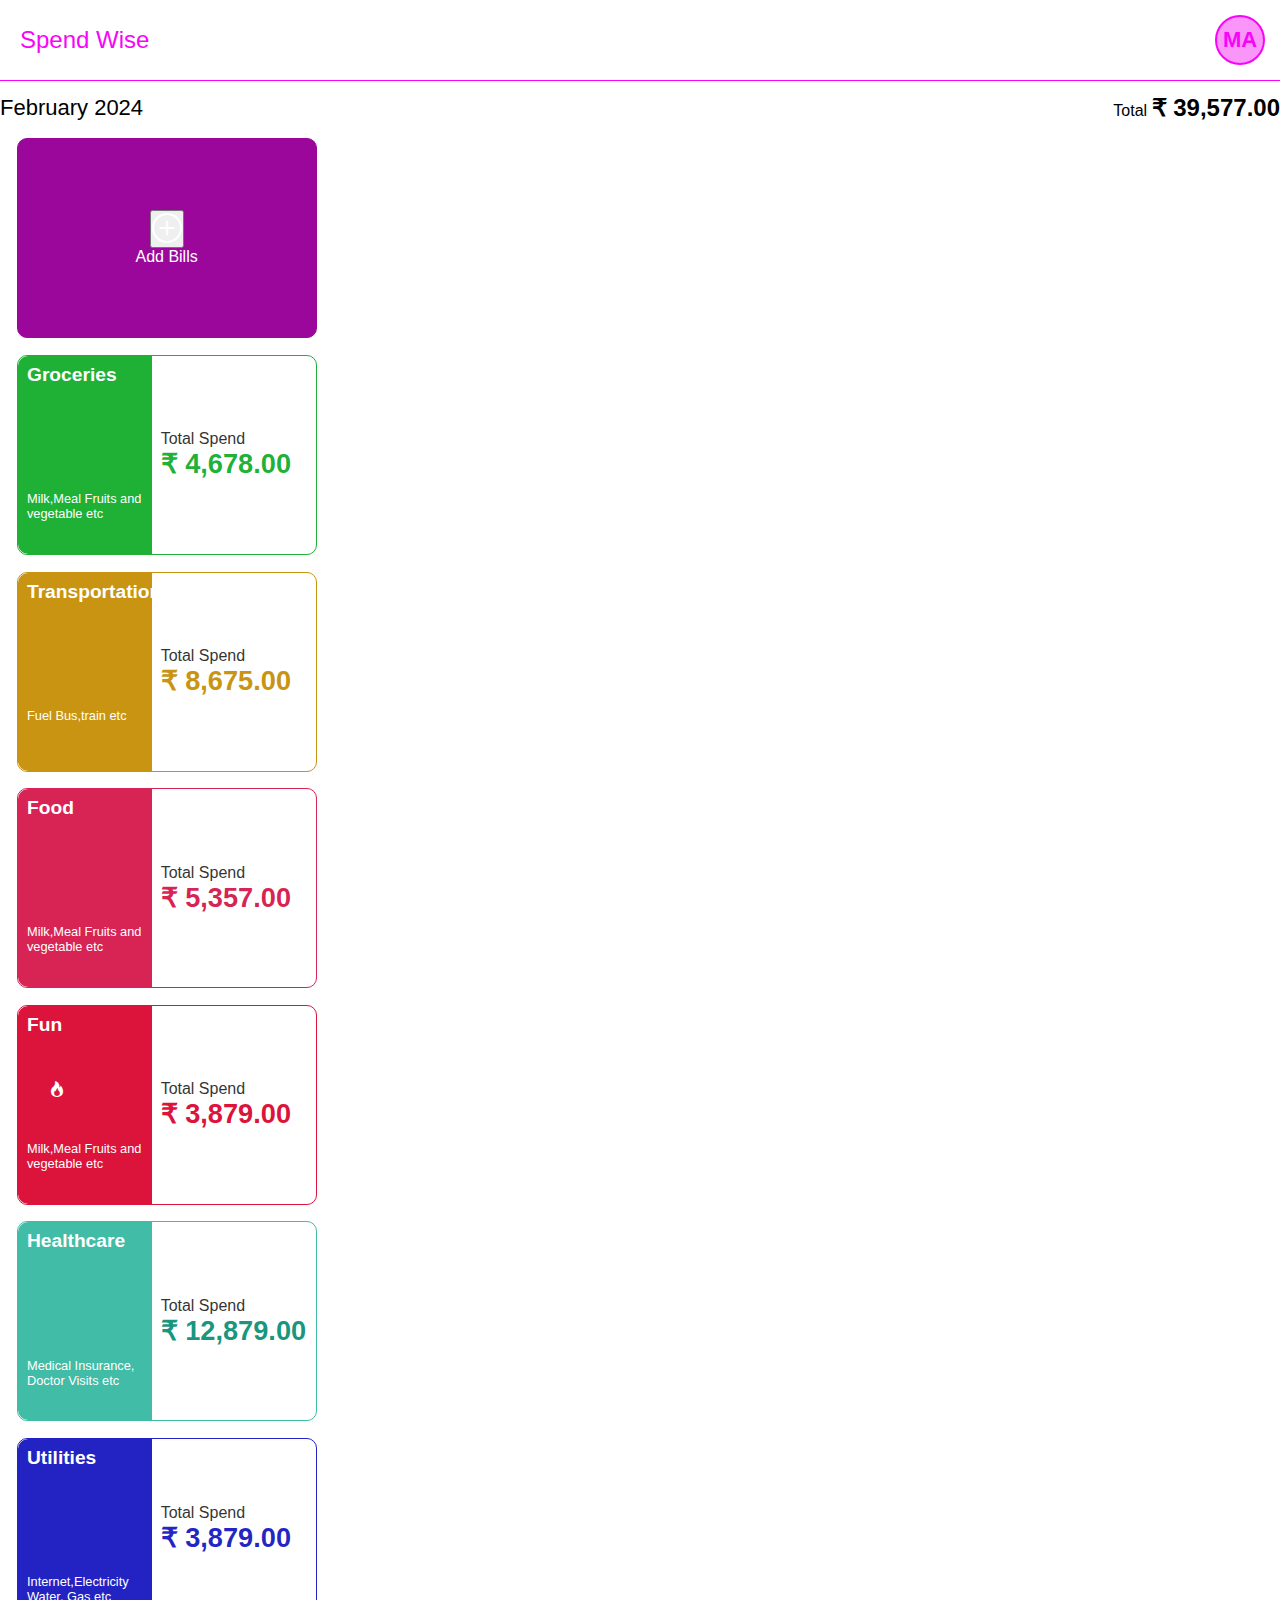
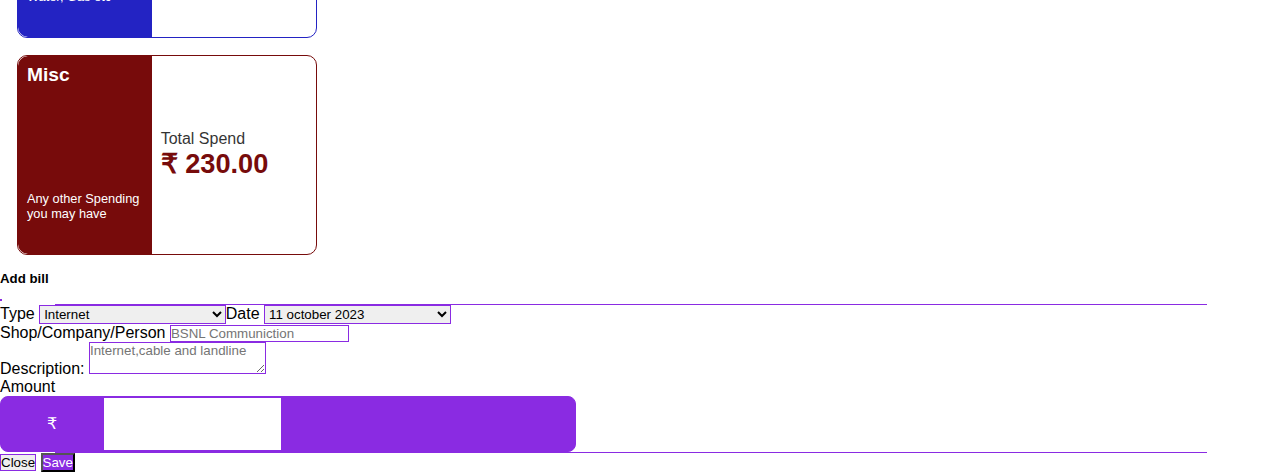
<file: FigmaToWeb/index.html>
<!DOCTYPE html>
<html lang="en">
<head>
    <meta charset="UTF-8">
    <meta name="viewport" content="width=device-width, initial-scale=1.0">
    <title>Document</title>
    <link href="https://cdn.jsdelivr.net/npm/bootstrap@5.0.2/dist/css/bootstrap.min.css" rel="stylesheet" integrity="sha384-EVSTQN3/azprG1Anm3QDgpJLIm9Nao0Yz1ztcQTwFspd3yD65VohhpuuCOmLASjC" crossorigin="anonymous">
    <link rel="stylesheet" href="https://cdnjs.cloudflare.com/ajax/libs/font-awesome/6.5.1/css/all.min.css" integrity="sha512-DTOQO9RWCH3ppGqcWaEA1BIZOC6xxalwEsw9c2QQeAIftl+Vegovlnee1c9QX4TctnWMn13TZye+giMm8e2LwA==" crossorigin="anonymous" referrerpolicy="no-referrer" />
    <link rel="stylesheet" href="style.css">
    <link rel="stylesheet" href="https://cdn.jsdelivr.net/npm/bootstrap-icons@1.11.3/font/bootstrap-icons.min.css">
    <script src="https://cdn.jsdelivr.net/npm/bootstrap@5.2.3/dist/js/bootstrap.bundle.min.js"></script>
</head>
<body>

      <!-- ---------code for navigation bar & calendar section------ -->
    <nav>
        <div class="container-fluid header">
            <div class="logoSection">
                <a href="#"><i class="fa-solid fa-sack-dollar"></i></a>
                <span> Spend Wise</span>
            </div>
            <div class="ma">
                <h3>MA</h3>
            </div>
        </div>

    </nav>

    <section>
        <div class="container">
            <div class="dateSection">
                <div class="calendar">
                    <span>February 2024</span>
                    <span><i class="fa-regular fa-calendar"></i></span>
                </div>
                <div class="total">
                    <span>Total</span>
                    <h2>₹ 39,577.00</h2>
                </div>      
            </div>
        </div>
    </section>
<!-- --------------------End of top section----------------- -->
          




    <!-- --- ---------------------------Main Content Section-----------  -->
            <div class="row m-2 ">

                <!-- -- ADD BILL --   -->
                <div class="col-md-3 fs-2 col-sm-6 fs-4 col-12 fs-6 box box1">    
                    <div>
                        <!-- ADD BILL link  -->
                        <button type="button" class="btn shadow-none add-btn " data-bs-toggle="modal" data-bs-target="#exampleModal" data-bs-whatever="@mdo"><i class="bi bi-plus-circle"></i></button>
                    </div>
                    <div>
                         <p>Add Bills</p>
                    </div>        
                </div>
                <!-- --groceries --  -->
                <div class="col-md-3 col-sm-6 col-12 box2 box box21 ">
                    <div class="div1">
                        <div class="one">
                            <h3>Groceries</h3>
                        </div>
                        <div div class="two">
                            <i class="fa-solid fa-horse"></i>
                            <i class="fa-solid fa-apple-whole"></i>
                            <i class="fa-solid fa-drumstick-bite"></i>
                        </div>
                        <div class="three">
                            <p>Milk,Meal
                            Fruits and vegetable etc</p> 
                        </div>
                    </div>
                    <div class="div2">
                        <p>Total Spend</p>
                        <h2>₹ 4,678.00</h2>
                    </div>
                </div>
                <!-- --Transportation --  -->
                 <div class="col-12 col-md-3 col-sm-6  box2 box box3">
                    <div class="div1">
                        <div class="one">
                            <h3>Transportation</h3>
                        </div>
                        <div div class="two">
                            <i class="fa-solid fa-gas-pump"></i>
                            <i class="fa-solid fa-bus-simple"></i>
                            <i class="fa-solid fa-train-subway"></i>
                        </div>
                        <div class="three">
                            <p>Fuel
                               Bus,train etc</p> 
                        </div>
                    </div>
                    <div class="div2">
                        <p>Total Spend</p>
                        <h2>₹ 8,675.00</h2>
                    </div>
                </div>
                <!-- --Food --  -->
                <div class="col-md-3 col-sm-6 col- box2 box box4 ">
                    <div class="div1">
                        <div class="one">
                            <h3>Food</h3>
                        </div>
                        <div div class="two">
                            <i class="fa-solid fa-burger"></i>
                            <i class="fa-solid fa-wine-bottle"></i>
                            <i class="fa-solid fa-fish"></i>
                        </div>
                        <div class="three">
                            <p>Milk,Meal
                            Fruits and vegetable etc</p> 
                        </div>
                    </div>
                    <div class="div2">
                        <p>Total Spend</p>
                        <h2>₹ 5,357.00</h2>
                    </div>
                </div>
                <!-- --Fun --  -->
                <div class="col-md-3 col-sm-6 col- box2 box box5  ">
                    <div class="div1">
                        <div class="one">
                            <h3>Fun</h3>
                        </div>
                        <div div class="two">
                            <i class="fa-solid fa-film"></i>
                            <i class="fa-solid fa-location-dot"></i>
                            <i class="bi bi-fire"></i>
                        </div>
                        <div class="three">
                            <p>Milk,Meal
                            Fruits and vegetable etc</p> 
                        </div>
                    </div>
                    <div class="div2">
                        <p>Total Spend</p>
                        <h2>₹ 3,879.00</h2>
                    </div>
                </div>
                <!-- --healthCare --  -->
                <div class="col-md-3 col-sm-6 col- box2 box box6 ">
                    <div class="div1">
                        <div class="one">
                            <h3>Healthcare</h3>
                        </div>
                        <div div class="two">
                            <i class="fa-solid fa-stethoscope"></i>
                            <i class="fa-solid fa-syringe"></i>
                            <i class="fa-solid fa-circle-h"></i>
                        </div>
                        <div class="three">
                            <p>Medical Insurance,
                            Doctor Visits etc</p> 
                        </div>
                    </div>
                    <div class="div2">
                        <p>Total Spend</p>
                        <h2>₹ 12,879.00</h2>
                    </div>
                </div>
                <!-- --utilities --  -->
                <a href="utilities.html" class="col-md-3 col-sm-6 col-12 box2 box box7 " style="text-decoration: none;">
                    
                        <div class="div1">
                                <div class="one">
                                    <h3>Utilities</h3>
                                </div>
                                <div div class="two">
                                    <i class="fa-solid fa-wifi"></i>
                                    <i class="fa-regular fa-lightbulb"></i>
                                    <i class="fa-solid fa-droplet"></i>
                                </div>
                                <div class="three">
                                    <p>Internet,Electricity
                                    Water, Gas etc</p> 
                                </div>
                        </div>
                            <div class="div2">
                                <p>Total Spend</p>
                                <h2>₹ 3,879.00</h2>
                            </div>

                </a>
                <!-- --Miscell. --  -->
                <div class="col-md-3 col-sm-6 col-12 box2 box box8 ">
                    <div class="div1">
                        <div class="one">
                            <h3>Misc</h3>
                        </div>
                        <div div class="two">
                            <i class="fa-solid fa-wallet"></i>
                            <i class="fa-regular fa-credit-card"></i>
                            <i class="fa-solid fa-coins"></i>
                        </div>
                        <div class="three">
                            <p>Any other
                            Spending you may have</p> 
                        </div>
                    </div>
                    <div class="div2">
                        <p>Total Spend</p>
                        <h2>₹ 230.00</h2>
                    </div>
                </div>

            </div>

       


        
    


<!-- ---------------HTML Code for Modal --Add bills (+)-  -----  -->

        
<div class="m-3 modaldiv">
    
    <div class="modal fade m-3 p-3" id="exampleModal" tabindex="-1" aria-labelledby="exampleModalLabel" aria-hidden="true">
      <div class="modal-dialog">
        <div class="modal-content">
          <div class="modal-header border-bottom-0 m-2" >
            <h5 class="modal-title" id="exampleModalLabel">Add bill</h5>
            <button type="button" class="btn-close" data-bs-dismiss="modal" aria-label="Close"></button>
          </div>
          <div style="width: 90%;border-bottom: 1px solid blueviolet;margin-left: 4.3%;"></div>
          <div class="modal-body">

            <form>
                <div class="firstSection">
                    <div class="mb-3 me-3">
                        <label for="recipient-name" class="col-form-label">Type</label>
                        <select class="form-control " id="recipient-name" name="" id="">
                            <option value="">Internet</option>
                            <option value="">intranet</option>
                        </select>
                    </div>
                    <div class="mb-3">
                        <label for="recipient-name" class="col-form-label">Date</label> 
                        <select class="form-control " id="recipient-name">
                            <option value="">11 october 2023</option>
                        </select>
                    </div>
                </div>

                <div class="mb-3">
                    <label for="recipient-name" class="col-form-label">Shop/Company/Person</label>
                    <input type="text" class="form-control" id="recipient-name" placeholder="BSNL Communiction">
                </div>
            
              <div class="mb-3">
                <label for="message-text" class="col-form-label">Description:</label>
                <textarea class="form-control" id="message-text" placeholder="Internet,cable and landline"></textarea>
              </div>
              <div class="mb-3">
                <label for="recipient-name" class="col-form-label">Amount</label>
                <div class="amount">
                    <div class="sign">
                         ₹
                    </div>
                    <input type="text" class="form-control" id="recipient-name">
               </div>
              </div>
            </form>


          </div>
          <div style="width: 90%;border-bottom: 1px solid blueviolet;margin-left: 4.3%;"></div>
          <div class="modal-footer border-top-0">
            <button type="button" class="btn close" data-bs-dismiss="modal">Close</button>
            <button type="button" class="btn save">Save</button>
          </div>
        </div>
      </div>
    </div>
</div>

<!-- ----------this customised css code only for modal ---- -->
<style>

    .modalbody{
        box-sizing: border-box;
        margin: 4px;
        padding: 4px;
        
    }

    .btn-close{
      font-size: 6px ;
      padding: 0;
      border: .5px solid blueviolet;
      
    }

    .amount{
        width: 45%;
        height: 3%;
        background-color: blueviolet;
        display: flex;
        overflow: hidden;
        border: 1px solid blueviolet;
        border-radius: 8px;
    }
    .amount input{
      border:1px solid blueviolet;
    }
    .sign{
        padding: 3% 8%;
        border-radius:8px;
        color: white;
        
    }

    .close{
        border: 1px solid blueviolet;
    }
    .save{
        background-color: blueviolet;
        color: white;
    }

    .modaldiv input,.modaldiv select,
    .modaldiv textarea{
        border: 1px solid blueviolet;
    }


    .firstSection{
        display: flex;
        overflow: hidden;

    }
    .firstSection select{
        width:14em;
        
    }
   
</style>



<!-- ---------------END OF Modal CODE -----  -->



</body>
</html>
</file>
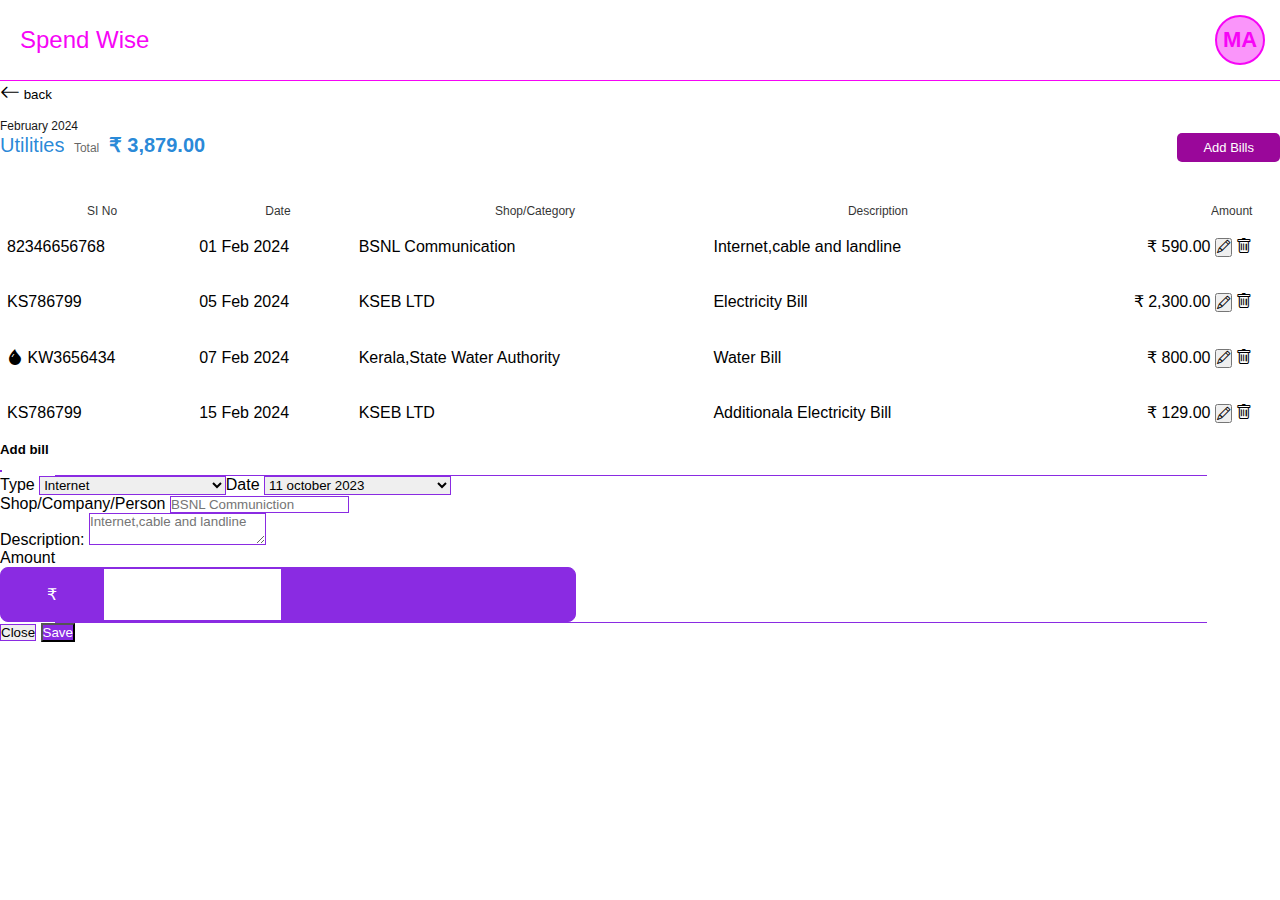
<file: FigmaToWeb/utilities.html>
<!DOCTYPE html>
<html lang="en">
<head>
    <meta charset="UTF-8">
    <meta name="viewport" content="width=device-width, initial-scale=1.0">
    <title>Document</title>
    <link href="https://cdn.jsdelivr.net/npm/bootstrap@5.0.2/dist/css/bootstrap.min.css" rel="stylesheet" integrity="sha384-EVSTQN3/azprG1Anm3QDgpJLIm9Nao0Yz1ztcQTwFspd3yD65VohhpuuCOmLASjC" crossorigin="anonymous">
    <link rel="stylesheet" href="https://cdnjs.cloudflare.com/ajax/libs/font-awesome/6.5.1/css/all.min.css" integrity="sha512-DTOQO9RWCH3ppGqcWaEA1BIZOC6xxalwEsw9c2QQeAIftl+Vegovlnee1c9QX4TctnWMn13TZye+giMm8e2LwA==" crossorigin="anonymous" referrerpolicy="no-referrer" />
    <link rel="stylesheet" href="style.css">
    <link rel="stylesheet" href="https://cdn.jsdelivr.net/npm/bootstrap-icons@1.11.3/font/bootstrap-icons.min.css">
    <script src="https://cdn.jsdelivr.net/npm/bootstrap@5.2.3/dist/js/bootstrap.bundle.min.js"></script>
</head>
<body>
    
    
        <nav>
            <div class="header">
                <div class="logoSection">
                    <a href="#"><i class="fa-solid fa-sack-dollar"></i></a>
                    <span> Spend Wise</span>
                </div>
                <div class="ma">
                    <h3>MA</h3>
                </div>
            </div>
        </nav>
    

    
<!-- ---------------------back button,utilities ,Add Bills button------  -->
       <div class="container-fluid mx-2 me-2">
            <div class="back mx-1">
                <a href="index.html"><button class="back-btn"><i class="bi bi-arrow-left"></i>
                back</button>
            </div></a>
            <div class="date1">
                February 2024
            </div>
            <div class="title">
                <div class="leftContent">
                    <span class="utility">Utilities</span>
                    <span class="total">Total</span>
                    <span class="total1">₹ 3,879.00</span>
                </div>
                <div class="rightContent me-3">
                    <button type="button" class="btn shadow-none add-btn " data-bs-toggle="modal" data-bs-target="#exampleModal" data-bs-whatever="@mdo">Add Bills</button>   
                </div>
            </div>
        </div>



<!-- ------------------Table starts from here--------- -->
        <div class="container-fluid mx-2 pe-2 utilityTable">
           
            <table style="width: 98%;">
                <thead>
                    <tr>
                        <th><div>SI No</div></th>
                        <th><div>Date</div></th>
                        <th><div>Shop/Category</div></th>
                        <th><div>Description</div></th>
                        <th><div class="amount1">Amount</div></th>
                    </tr>    
                </thead>
                <tbody>
                    <tr>
                        <td>
                            <div>
                                <span><i class="fa-solid fa-wifi"></i></span>
                                <span>82346656768</span>
                            </div>
                        </td>
                        <td><div>01 Feb 2024</div></td>
                        <td> <div>BSNL Communication</div></td>
                        <td><div>Internet,cable and landline</div></td>
                        <td><div class="amount1">
                            <span>₹ 590.00</span>
                            <button type="button" class="btn shadow-none add-btn m-0 p-0" data-bs-toggle="modal" data-bs-target="#exampleModal" data-bs-whatever="@mdo"><span><i class="bi bi-pencil"></i></span></button>
                            <span><i class="bi bi-trash"></i></span>
                        </div></td>     
                    </tr>

                    <tr>
                        <td><div>
                            <span><i class="fa-solid fa-lightbulb"></i></span>
                            <span>KS786799</span>
                        </div></td>
                        <td> <div>05 Feb 2024</div></td>
                        <td><div>KSEB LTD</div></td>
                        <td><div>Electricity Bill</div></td>
                        <td> <div class="amount1">
                            <span>₹ 2,300.00</span>
                            <button type="button" class="btn shadow-none add-btn m-0 p-0" data-bs-toggle="modal" data-bs-target="#exampleModal" data-bs-whatever="@mdo"><span><i class="bi bi-pencil"></i></span></button>
                            <span><i class="bi bi-trash"></i></span>
                        </div>   </td>
                    </tr>

                    <tr>
                        <td><div>
                            <span><i class="bi bi-droplet-fill"></i></span>
                            <span>KW3656434</span>
                        </div></td>
                        <td><div>07 Feb 2024</div></td>
                        <td><div>Kerala,State Water Authority</div></td>
                        <td><div>Water Bill</div></td>
                        <td><div class="amount1">
                            <span >₹ 800.00</span>
                            <button type="button" class="btn shadow-none add-btn m-0 p-0" data-bs-toggle="modal" data-bs-target="#exampleModal" data-bs-whatever="@mdo"><span><i class="bi bi-pencil"></i></span></button>
                            <span><i class="bi bi-trash"></i></span>
                        </div></td>
                    </tr>
                    <tr>
                        <td><div>
                            <span><i class="fa-solid fa-lightbulb"></i></span>
                            <span>KS786799</span>
                        </div></td>
                        <td><div>15 Feb 2024</div></td>
                        <td><div>KSEB LTD</div></td>
                        <td> <div>Additionala Electricity Bill</div></td>
                        <td><div class="amount1">
                            <span>₹ 129.00</span>
                            <button type="button" class="btn shadow-none add-btn m-0 p-0" data-bs-toggle="modal" data-bs-target="#exampleModal" data-bs-whatever="@mdo"><span><i class="bi bi-pencil"></i></span></button>
                            <span><i class="bi bi-trash"></i></span>
                        </div></td>
                    </tr>
                    
                </tbody>
            </table>
        </div>
    




<!-- ----------------CSS Style for this page (internal css)-----  -->



<style>

/* ----------------Logo Section--------- */
.header{
    display: flex;
 
    justify-content: space-between;
    padding: 10px;
    align-items: center;
    color: rgb(246, 5, 246);
}
.logoSection{
    font-size: 24px;
    padding: 5px;
    cursor: pointer;
    margin: 5px;
}
.logoSection i{
    color: rgb(194, 15, 194);
}
.ma {
    background-color: rgba(247, 81, 247, 0.609); 
    border-radius: 50%;
    border: 2px solid;
    display: flex;
    justify-content: center;
    align-items: center; 
    width: 50px; 
    height: 50px; 
    margin: 5px;
}

.ma h3 {
    font-size: 22px;
    text-align: center;
    padding: 6px;
    margin: 0; /* Remove default margin */
}


.back i{
    font-size: 20px;
}
.back-btn{
    border: none;
    background-color: white;
    cursor: pointer;
    
}
.date1{
    font-size: 12px;
    opacity: 0.9;
    margin-top: 15px;
}
.title{
    display: flex;
    justify-content: space-between;
}

.leftContent .utility,.leftContent .total1{ 
    color: rgba(21, 126, 212, 0.93);
    margin: 5px;
    font-weight: bold;
    font-size: 20px;
}
.leftContent .utility{
    margin-top: 3px;
    margin-left: 0;
}
.leftContent .utility{
    font-weight: 549;
}

.leftContent .total{
    opacity: 0.6;
    font-size: 12px;
}
.rightContent button{
    padding: 7px 26px;
    background-color: rgb(154, 7, 154);
    color: white;
    font-size: 13px;
    border: none;
    margin-top: 0;
    border-radius: 5px;
}

/* ----------table styling------ */
     table{
            padding-left: 5px;
            width: 100%;
            min-height: 15rem;
            margin-top: 40px;
        }
        tr{
            border-bottom: .5px solid rgb(246, 5, 246); 
            
        }
        th{
            font-size: 12px;
            font-weight: 400;
            opacity: 0.8;
        }

        .utilityTable .amount1{
            flex: 2;
            text-align: right;
        }

                    
</style>






<!-- ---------------HTML Code for Add bills (+)- Modal -----  -->

        
<div class="m-3 modaldiv">
    

    <div class="modal fade m-3 p-3" id="exampleModal" tabindex="-1" aria-labelledby="exampleModalLabel" aria-hidden="true">
      <div class="modal-dialog">
        <div class="modal-content">
          <div class="modal-header border-bottom-0 m-2" >
            <h5 class="modal-title" id="exampleModalLabel">Add bill</h5>
            <button type="button" class="btn-close" data-bs-dismiss="modal" aria-label="Close"></button>
          </div>
          <div style="width: 90%;border-bottom: 1px solid blueviolet;margin-left: 4.3%;"></div>
          <div class="modal-body">

            <form>
                <div class="firstSection">
                    <div class="mb-3 me-3">
                        <label for="recipient-name" class="col-form-label">Type</label>
                        <select class="form-control " id="recipient-name" name="" id="">
                            <option value="">Internet</option>
                            <option value="">intranet</option>
                        </select>
                    </div>
                    <div class="mb-3">
                        <label for="recipient-name" class="col-form-label">Date</label> 
                        <select class="form-control " id="recipient-name">
                            <option value="">11 october 2023</option>
                        </select>
                    </div>
                </div>

                <div class="mb-3">
                    <label for="recipient-name" class="col-form-label">Shop/Company/Person</label>
                    <input type="text" class="form-control" id="recipient-name" placeholder="BSNL Communiction">
                </div>
            
              <div class="mb-3">
                <label for="message-text" class="col-form-label">Description:</label>
                <textarea class="form-control" id="message-text" placeholder="Internet,cable and landline"></textarea>
              </div>
              <div class="mb-3">
                <label for="recipient-name" class="col-form-label">Amount</label>
                <div class="amount">
                    <div class="sign">
                         ₹
                    </div>
                    <input type="text" class="form-control" id="recipient-name">
               </div>
              </div>
            </form>


          </div>
          <div style="width: 90%;border-bottom: 1px solid blueviolet;margin-left: 4.3%;"></div>
          <div class="modal-footer border-top-0">
            <button type="button" class="btn close" data-bs-dismiss="modal">Close</button>
            <button type="button" class="btn save">Save</button>
          </div>
        </div>
      </div>
    </div>
</div>

<!-- ----------this css code only for modal ---- -->
<style>

    .modalbody{
        box-sizing: border-box;
        margin: 4px;
        padding: 4px;
        
    }

    .btn-close{
      font-size: 6px ;
      padding: 0;
      border: .5px solid blueviolet;
      
    }

    .amount{
        width: 45%;
        height: 3%;
        background-color: blueviolet;
        display: flex;
        overflow: hidden;
        border: 1px solid blueviolet;
        border-radius: 8px;
    }
    .amount input{
      border:1px solid blueviolet;
    }
    .sign{
        padding: 3% 8%;
        border-radius:8px;
        color: white;
        
    }

    .close{
        border: 1px solid blueviolet;
    }
    .save{
        background-color: blueviolet;
        color: white;
    }

    .modaldiv input,.modaldiv select,
    .modaldiv textarea{
        border: 1px solid blueviolet;
    }


    .firstSection{
        display: flex;
        overflow: hidden;

    }
    .firstSection select{
        width:14em;
        
    }
   

</style>


<!-- ---------------END OF Modal CODE -----  -->






</body>
</html>
</file>
<file: FigmaToWeb/style.css>
*{
    margin: 0;
    padding: 0;
    box-sizing: border-box;
    font-family:  Tahoma, sans-serif;
    
}

.header{
    display: flex;
    border-bottom: 1px solid rgb(246, 5, 246);
    justify-content: space-between;
    padding: 10px;
    align-items: center;
    color: rgb(246, 5, 246);
}
.logoSection{
    font-size: 24px;
    padding: 5px;
    cursor: pointer;
    margin: 5px;
}
.logoSection i{
    color: rgb(194, 15, 194);
}
.ma {
    background-color: rgba(247, 81, 247, 0.609); 
    border-radius: 50%;
    border: 2px solid;
    display: flex;
    justify-content: center;
    align-items: center; 
    width: 50px; 
    height: 50px; 
    margin: 5px;
}

.ma h3 {
    font-size: 22px;
    text-align: center;
    padding: 6px;
    margin: 0; /* Remove default margin */
}

.dateSection{
    margin-top: 1%;
    display: flex;
    justify-content: space-between;
    align-items: center;


}
.calendar span{
    font-size: 22px;

}
.total h2{
    display: inline;
}
/* --------------------------------------- */







.mainSection {
    display: flex;
    flex-wrap: wrap;
    justify-content: space-between;
    
}
/* ------imp----- */
.col-md-3{
    margin: 16.6px;
    height: 200px;
    max-width: 300px;
}
.box1{
    background-color: rgb(154, 7, 154);
    display: flex;  /* for positioning to center */
    justify-content: center;
    align-items: center;
    flex-direction: column;
    border: 1px solid rgb(154, 7, 154);
  
}
.box1 i{
    color: white;
    font-size: 30px;
    
}
.box1 p{
    color: white;
    
}




.box2{
    display: flex;
    border: 1px solid #19af32fa;
    padding: 0;
    
}

 .div1{
    height: 100%;
    width: 45%;
    background-color:#19af32fa;
    border-top-left-radius: 10px;
    border-bottom-left-radius:10px;
    /* display: flex;
    align-content: space-between;
    flex-direction: column; */
    

}
.div2{
    height: 100%; 
    width: 55%;
    border-top-right-radius: 10px;
    border-bottom-right-radius:10px;
    padding-left: 3%;
    padding-top: 30%;

}
.box{
    border-radius: 10px;
    overflow: hidden;

}
.one h3{
    font-size: 1.2em;
    color: white;
}
.one,.two,.three{
    margin-left: 7%;
    color: white;
    padding-top: 6%;
}
.two{
    margin-top: 28%;  
}
.two i{
    margin-left: 6%;
}
.three{
    font-size: .8em;
    margin-top: 25%;
    
}
.div2{
    margin-top: -5%;
}
.div2 p{
    opacity: 0.8;
    margin-bottom: 0;
}
.div2 h2{
    margin-top: 0;
    font-size: 1.7em;
}
.box21 .div2 h2{
    color:#19af32fa;
}
.box3{
    border: 1px solid rgb(200, 148, 17);
}
.box3 .div1{
    background-color: rgb(200, 148, 17);
    
}
.box3 .div2 h2{
    color: rgb(200, 148, 17);
}

.box4{
    border: 1px solid rgba(214, 29, 79, 0.969);
}

.box4 .div1{
    background-color: rgba(214, 29, 79, 0.969);
}
.box4 .div2 h2{
    color: rgba(214, 29, 79, 0.969);
}


.box5{
    border: 1px solid crimson ;
}
.box5 .div1{
    background-color: crimson ;
}
.box5 .div2 h2{
    color: crimson;
}


.box6{
    border: 1px solid  rgba(7, 168, 138, 0.764);
}
.box6 .div1{
    background-color: rgba(7, 168, 138, 0.764);
}
.box6 .div2 h2{
    color: rgba(11, 143, 119, 0.948);
}

.box7{
    border: 1px solid rgba(15, 15, 190, 0.917); ;
}
.box7 .div1{
    background-color: rgba(15, 15, 190, 0.917);
}
.box7 .div2 h2{
    color:rgba(15, 15, 190, 0.917);
}
.box7 .div2 p{
    font-size: 16px;
    color: black;
    opacity: 0.8;
    margin-bottom: 0;
}
.box7 .div2{
    max-width: 100%;
    padding-top: 80px;
}
.box7 a{
    text-decoration: none;
   
}

.box8{
    border: 1px solid rgb(119, 11, 11);
}
.box8 .div1{
    background-color: rgb(119, 11, 11);
}
.box8 .div2 h2{
    color: rgb(119, 11, 11);
}
</file>
